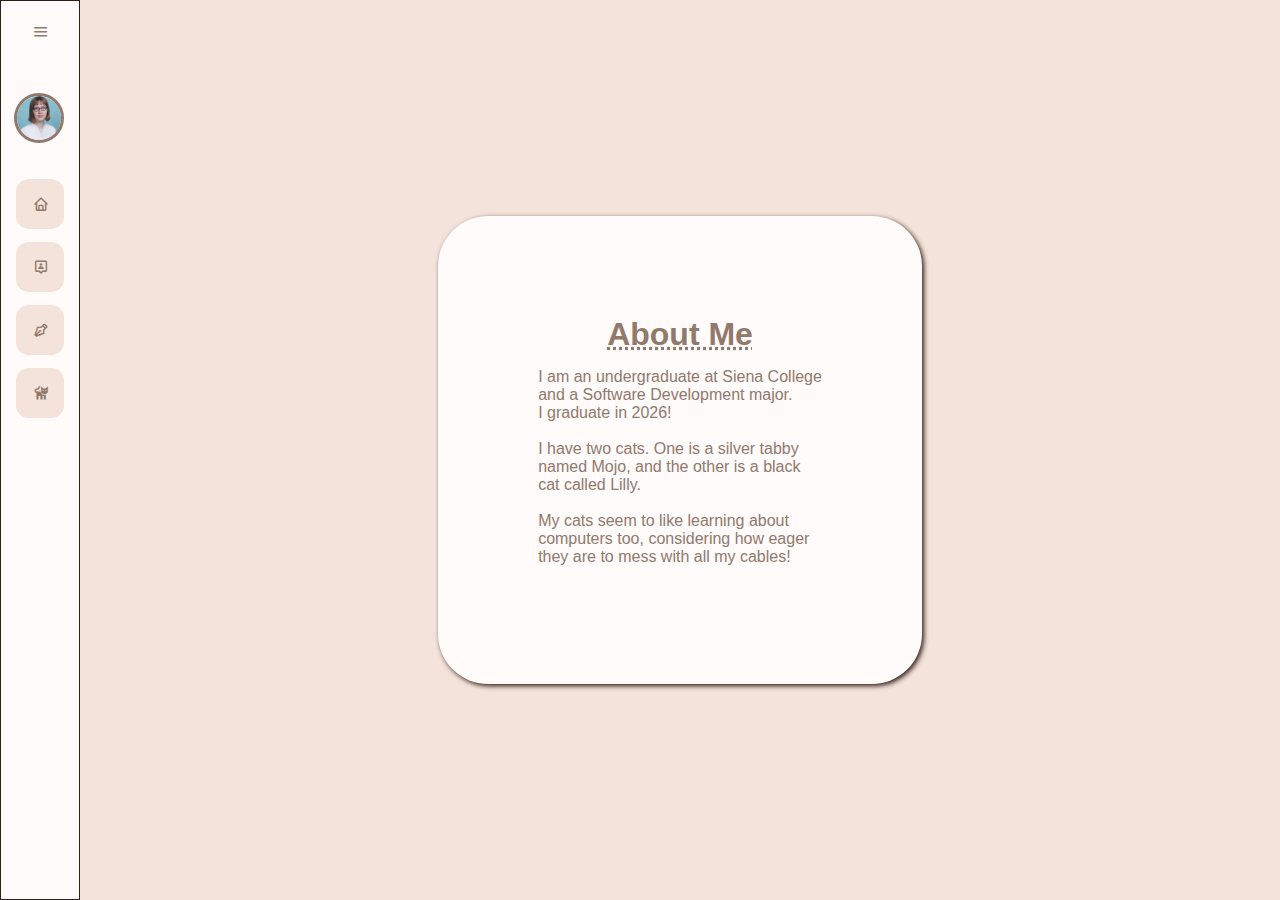
<file: aboutme.html>
<!DOCTYPE html>
<html lang="en">

<head>
    <meta charset="UTF-8">
    <title>About Me</title>
    <meta name="viewport" content="width=device-width, initial-scale=1.0">
    <link href="common_style.css" rel="stylesheet">
    <link href='https://unpkg.com/boxicons@2.1.4/css/boxicons.min.css' rel='stylesheet'>
    <style>
        .container {
            border-style: 20px solid white;
            padding: 100px;
            box-shadow: 2px 2px 5px #331d14;
            font-family: 'Lucida Sans', 'Lucida Sans Regular', 'Lucida Grande', 'Lucida Sans Unicode', Geneva, Verdana, sans-serif;
            background-color: white;
            border-radius: 50px;
            display: flex;
            flex-direction: column;
            justify-content: center;
            align-items: center;
        }

        #secretMessage {
            opacity: 0;
            transition: all 2s ease;
        }

        #secretMessage:hover {
            opacity: 1;
        }
    </style>
</head>
<body>
    <!-- Adapted from:
      Title: Responsive Sidebar Menu
      Author: Code Commerce
      Date: January 03, 2023
      Type: Source Code
      Availability: https://www.youtube.com/watch?v=uy1tgKOnPB0

    -->
    <div class="sidebar">
        <div class="top">
            <div class="logo" style="color: #91796c">
                <i class='bx bx-user-pin'></i>
                <span><strong>About</strong></span>
            </div>
            <i class="bx bx-menu" id="btn"></i>
        </div>
        <div class="user">
            <img src="assets/tinyme.png" alt="portrait" class="user-img">
            <div>
                <p style="color: #91796c"><strong>Ceana Lee Potter</strong></p>
                <p style="color: #91796c">Siena 2026</p>
            </div>
        </div>
        <ul>
            <li>
                <!-- Home Page -->
                <a href="index.html">
                    <i class='bx bx-home'></i>
                    <span class="nav-item">Home</span>
                </a>
                <span class="tooltip">Home</span>
            </li>
            <li>
                <!-- About Me -->
                <a href="aboutme.html">
                    <i class='bx bx-user-pin'></i>
                    <span class="nav-item">About</span>
                </a>
                <span class="tooltip">About</span>
            </li>
            <li>
                <!-- Blog -->
                <a href="blog.html">
                    <i class='bx bx-pen'></i>
                    <span class="nav-item">Blog</span>
                </a>
                <span class="tooltip">Blog</span>
            </li>
            <li>
                <!-- To Be Determined -->
                <a href="cats.html">
                    <i class='bx bxs-cat'></i>
                    <span class="nav-item">Cats</span>
                </a>
                <span class="tooltip">Cats</span>
            </li>
        </ul>
    </div>

    <div class="main-content">
        <div class="container" style="background-color: #fefbfa">
            <h1 style="text-decoration: underline; text-decoration-style: dotted; text-decoration-color: #91796c; margin-bottom: 15px; color:#91796c">About Me</h1>
            <p style="color: #91796c">
                I am an undergraduate at Siena College
                <br>
                and a Software Development major.
                <br>
                I graduate in 2026!
                <br>
                <br>
                I have two cats. One is a silver tabby
                <br>
                named Mojo, and the other is a black
                <br>
                cat called Lilly.
                <br>
                <br>
                My cats seem to like learning about
                <br>
                computers too, considering how eager
                <br>
                they are to mess with all my cables!
            </p>
            <p id="secretMessage" style="font-size: 0.7em; margin-bottom: -18px;">
                <br><br>
                <em><strong>Hey, you found a secret message!</strong></em>
            </p>
        </div>
    </div>
</body>

<script>
  /*
  Responsive Navigation Bar
  Author: Code Commerce
  Date: January 03, 2023
  Type: Source Code
  Availability: https://www.youtube.com/watch?v=uy1tgKOnPB0
  */
  let btn = document.querySelector('#btn');
  let sidebar = document.querySelector('.sidebar');

  btn.onclick = function() {
      sidebar.classList.toggle('active');
  }
</script>

</html>
</file>
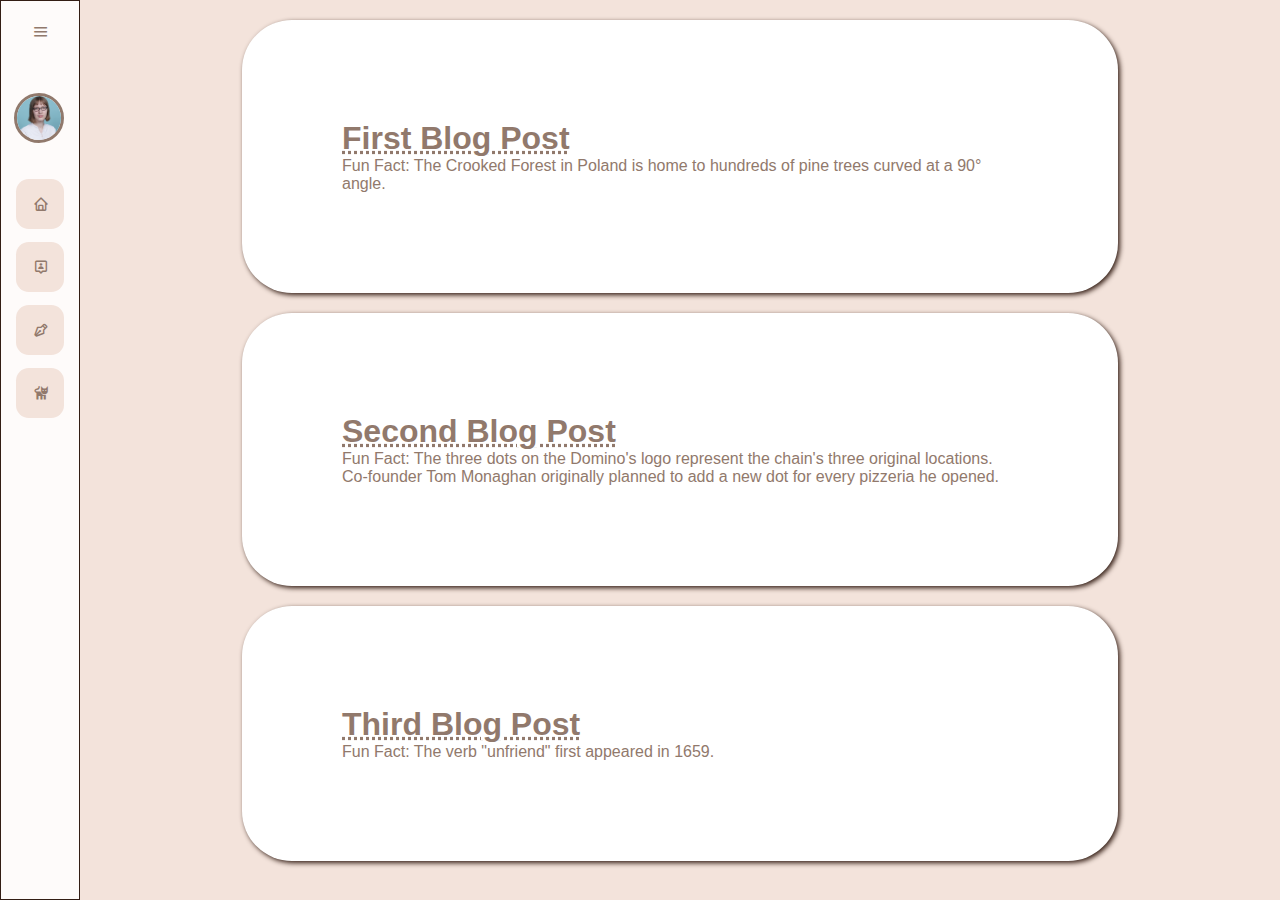
<file: blog.html>
<!DOCTYPE html>
<html lang="en">

<head>
    <meta charset="UTF-8">
    <title>Blog</title>
    <meta name="viewport" content="width=device-width, initial-scale=1.0">
    <link href="common_style.css" rel="stylesheet">
    <link href='https://unpkg.com/boxicons@2.1.4/css/boxicons.min.css' rel='stylesheet'>
    <style>
        .main-content {
            display: flex;
            flex-direction: column;
        }
        
        .container {
            border-style: 20px solid white;
            padding: 100px;
            box-shadow: 2px 2px 5px #331d14;
            font-family: 'Lucida Sans', 'Lucida Sans Regular', 'Lucida Grande', 'Lucida Sans Unicode', Geneva, Verdana, sans-serif;
            background-color: white;
            border-radius: 50px;
            color: #91796c;
            max-width: 75%;
            margin-bottom: 20px;
            width: 100%;
            box-sizing: border-box;
        }
    </style>
</head>
<body>
    <!-- Adapted from:
      Title: Responsive Sidebar Menu
      Author: Code Commerce
      Date: January 03, 2023
      Type: Source Code
      Availability: https://www.youtube.com/watch?v=uy1tgKOnPB0

    -->
    <div class="sidebar">
        <div class="top">
            <div class="logo" style="color: #91796c">
                <i class='bx bx-pen'></i>
                <span><strong>Blog</strong></span>
            </div>
            <i class="bx bx-menu" id="btn"></i>
        </div>
        <div class="user">
            <img src="assets/tinyme.png" alt="portrait" class="user-img">
            <div>
                <p style="color: #91796c"><strong>Ceana Lee Potter</strong></p>
                <p style="color: #91796c">Siena 2026</p>
            </div>
        </div>
        <ul>
            <li>
                <!-- Home Page -->
                <a href="index.html">
                    <i class='bx bx-home'></i>
                    <span class="nav-item">Home</span>
                </a>
                <span class="tooltip">Home</span>
            </li>
            <li>
                <!-- About Me -->
                <a href="aboutme.html">
                    <i class='bx bx-user-pin'></i>
                    <span class="nav-item">About</span>
                </a>
                <span class="tooltip">About</span>
            </li>
            <li>
                <!-- Blog -->
                <a href="blog.html">
                    <i class='bx bx-pen'></i>
                    <span class="nav-item">Blog</span>
                </a>
                <span class="tooltip">Blog</span>
            </li>
            <li>
                <!-- To Be Determined -->
                <a href="cats.html">
                    <i class='bx bxs-cat'></i>
                    <span class="nav-item">Cats</span>
                </a>
                <span class="tooltip">Cats</span>
            </li>
        </ul>
    </div>

    <div class="main-content">
        <div class="container">
            <h1 id="blogTitle">First Blog Post</h1>
            <p>Fun Fact: The Crooked Forest in Poland is home to hundreds of pine trees curved at a 90° angle.</p>
        </div>
        <div class="container">
            <h1 id="blogTitle">Second Blog Post</h1>
            <p>Fun Fact: The three dots on the Domino's logo represent the chain's three original locations. Co-founder Tom Monaghan originally planned to add a new dot for every pizzeria he opened.</p>
        </div>
        <div class="container">
            <h1 id="blogTitle">Third Blog Post</h1>
            <p>Fun Fact: The verb "unfriend" first appeared in 1659.</p>
        </div>
    </div>
</body>

<script>
  /*
  Responsive Navigation Bar
  Author: Code Commerce
  Date: January 03, 2023
  Type: Source Code
  Availability: https://www.youtube.com/watch?v=uy1tgKOnPB0
  */
  let btn = document.querySelector('#btn');
  let sidebar = document.querySelector('.sidebar');

  btn.onclick = function() {
      sidebar.classList.toggle('active');
  }
</script>

</html>
</file>
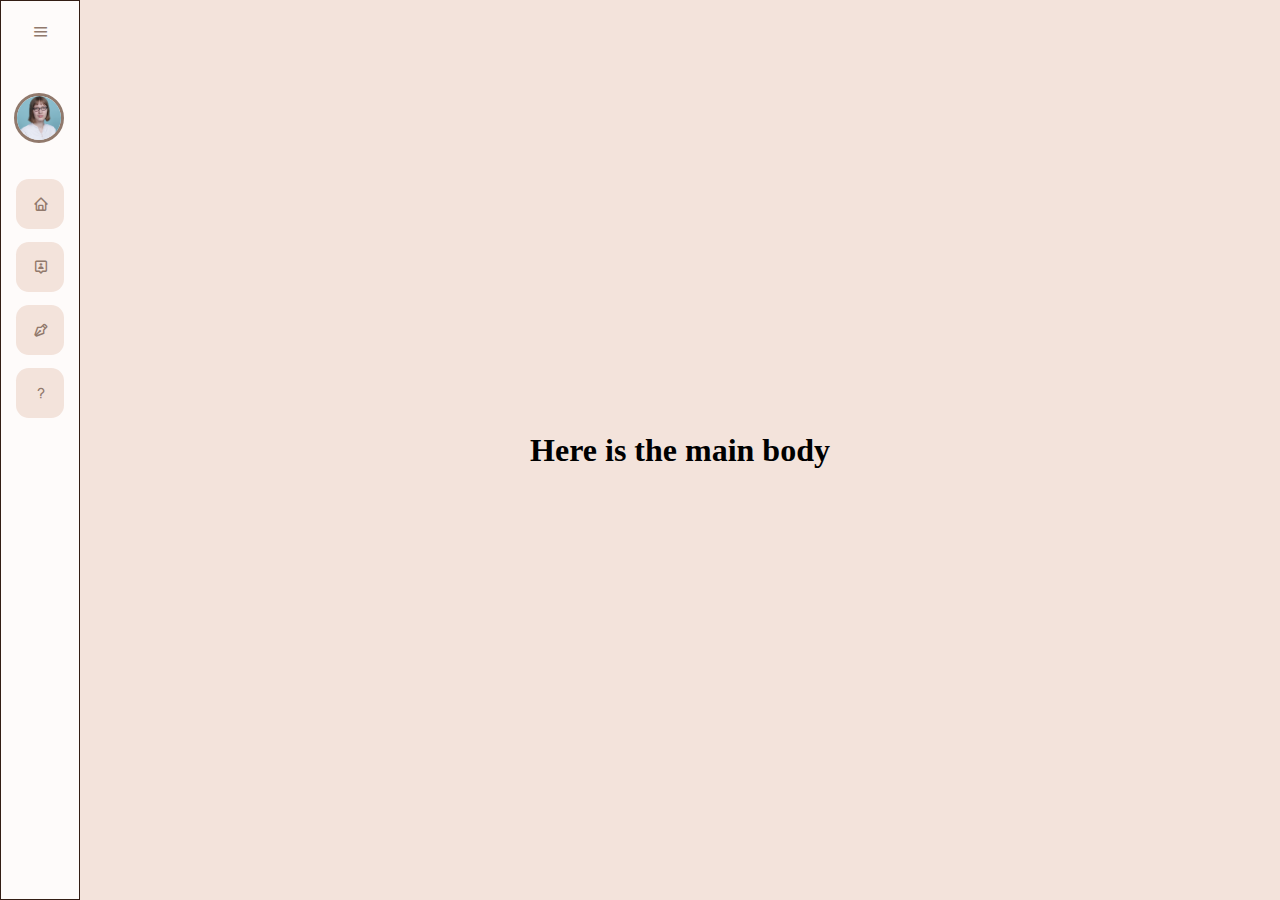
<file: TBD.html>
<!DOCTYPE html>
<html lang="en">

<head>
    <meta charset="UTF-8">
    <title></title>
    <meta name="viewport" content="width=device-width, initial-scale=1.0">
    <link href="common_style.css" rel="stylesheet">
    <link href='https://unpkg.com/boxicons@2.1.4/css/boxicons.min.css' rel='stylesheet'>
</head>
<body>
    <!-- Adapted from:
      Title: Responsive Sidebar Menu
      Author: Code Commerce
      Date: January 03, 2023
      Type: Source Code
      Availability: https://www.youtube.com/watch?v=uy1tgKOnPB0
    -->
    <div class="sidebar">
        <div class="top">
            <div class="logo" style="color: #91796c">
                <i class='bx bx-home'></i>
                <span><strong>Home</strong></span>
            </div>
            <i class="bx bx-menu" id="btn"></i>
        </div>
        <div class="user">
            <img src="assets/tinyme.png" alt="portrait" class="user-img">
            <div>
                <p style="color: #91796c"><strong>Ceana Lee Potter</strong></p>
                <p style="color: #91796c">Siena 2026</p>
            </div>
        </div>
        <ul>
            <li>
                <!-- Home Page -->
                <a href="#">
                    <i class='bx bx-home'></i>
                    <span class="nav-item">Home</span>
                </a>
                <span class="tooltip">Home</span>
            </li>
            <li>
                <!-- About Me -->
                <a href="#">
                    <i class='bx bx-user-pin'></i>
                    <span class="nav-item">About</span>
                </a>
                <span class="tooltip">About Me</span>
            </li>
            <li>
                <!-- Blog -->
                <a href="#">
                    <i class='bx bx-pen'></i>
                    <span class="nav-item">Blog</span>
                </a>
                <span class="tooltip">Blog</span>
            </li>
            <li>
                <!-- To Be Determined -->
                <a href="#">
                    <i class='bx bx-question-mark'></i>
                    <span class="nav-item">TBD</span>
                </a>
                <span class="tooltip">To Be Determined</span>
            </li>
        </ul>
    </div>

    <div class="main-content">
        <div class="container">
            <h1>Here is the main body</h1>
        </div>
    </div>
</body>

<script>
    /*
    Responsive Navigation Bar
    Author: Code Commerce
    Date: January 03, 2023
    Type: Source Code
    Availability: https://www.youtube.com/watch?v=uy1tgKOnPB0
    */
    let btn = document.querySelector('#btn');
    let sidebar = document.querySelector('.sidebar');

    btn.onclick = function() {
        sidebar.classList.toggle('active');
    }
</script>

</html>
</file>
<file: common_style.css>
* {
    margin: 0px;
    padding: 0px;
    box-sizing: border-box;
}

/* Adapted/Modified From: 

    Responsive Navigation Bar CSS
    Author: Code Commerce
    Date: January 03, 2023
    Type: Source Code
    Availability: https://www.youtube.com/watch?v=uy1tgKOnPB0

*/

.user-img {
    width: 50px;
    border: solid #91796c 3px;
    border-radius: 100px;
}

.sidebar {
    position: absolute;
    top: 0px;
    left: 0px;
    height: 100vh;
    width: 80px;
    background-color: #fefbfa;
    padding: .4rem .8rem;
    transition: all 0.2s ease;
    border: 1px solid #331d14;
}

.sidebar.active ~ .main-content {
    left: 250px;
    width: calc(100% - 250px);

}

.sidebar.active {
    width: 250px;
}

.sidebar #btn {
    position: absolute;
    color: #91796c;
    top: .4rem;
    left: 50%;
    font-size: 1.2rem;
    line-height: 50px;
    transform: translateX(-50%);
    cursor: pointer;
}

.sidebar.active #btn {
    left: 90%;
}

.sidebar .top .logo {
    color: #331d14;
    display: flex;
    height: 50px;
    width: 100%;
    align-items: center;
    pointer-events: none;
    opacity: 0%;
}

.sidebar.active .top .logo {
    opacity: 1;
}

.top .logo i {
    font-size: 2rem;
    margin-right: 5px;
}

.user {
    display: flex;
    align-items: center;
    margin: 1rem 0;
}

.user p {
    color: #331d14;
    opacity: 1;
    margin-left: 1rem;
}

.sidebar p {
    opacity: 0;
}

.sidebar.active p {
    opacity: 1;
}

.sidebar ul li {
    position: relative;
    list-style-type: none;
    height: 50px;
    width: 90%;
    margin: 0.8rem auto;
    line-height: 50px;
}

.sidebar ul li a {
    color: #91796c;
    background-color: #f3e3db;
    display: flex;
    align-items: center;
    text-decoration: none;
    border-radius: 0.8rem;
    transition: all 0.2s ease;
}

.sidebar ul li a:hover {
    background-color: #91796c;
    color: #f3e3db;
    box-shadow: 2px 2px 5px #331d14;
}

.sidebar ul li a i {
    min-width: 50px;
    text-align: center;
    height: 50px;
    border-radius: 12px;
    line-height: 50px;
}

.sidebar .nav-item {
    opacity: 0;
}

.sidebar.active .nav-item {
    opacity: 1;
}

.sidebar ul li .tooltip {
    position: absolute;
    left: 125px;
    top: 50%;
    transform: translate(-50%, -50%);
    box-shadow: 0 0.5rem 0.8rem rgba(0, 0, 0, 0.2);
    border-radius: 0.6rem;
    padding: .4rem 1.2rem;
    line-height: 1.8rem;
    z-index: 20;
    opacity: 0;
}

.sidebar ul li:hover .tooltip {
    opacity: 1;
}

.sidebar.active ul li .tooltip {
    display: none;
}

.main-content {
    display: flex;
    align-items: center;
    justify-content: center;
    position: relative;
    background-color: #f3e3db;
    min-height: 100vh;
    top: 0;
    left: 80px;
    transition: all 0.2s ease;
    width: calc(100% - 80px);
    padding: 1rem;
}
/*
    Adaptation from Code Commerce ends with the above CSS statement
*/

.ignore-css {
    all: unset;
}

#catImg {
    margin: 10px;
    border: 1px solid #91796c;
    border-radius: 10px;
    background-color: #fefbfa;
    padding: 2px;
    width: 200px;
    transition: all 1s ease;
}

#catImg:hover {
    width: 250px;
}

#catLink {
    color: #331d14;
}

#blogTitle {
    text-decoration-line: underline;
    text-decoration-style: dotted;
}
</file>
